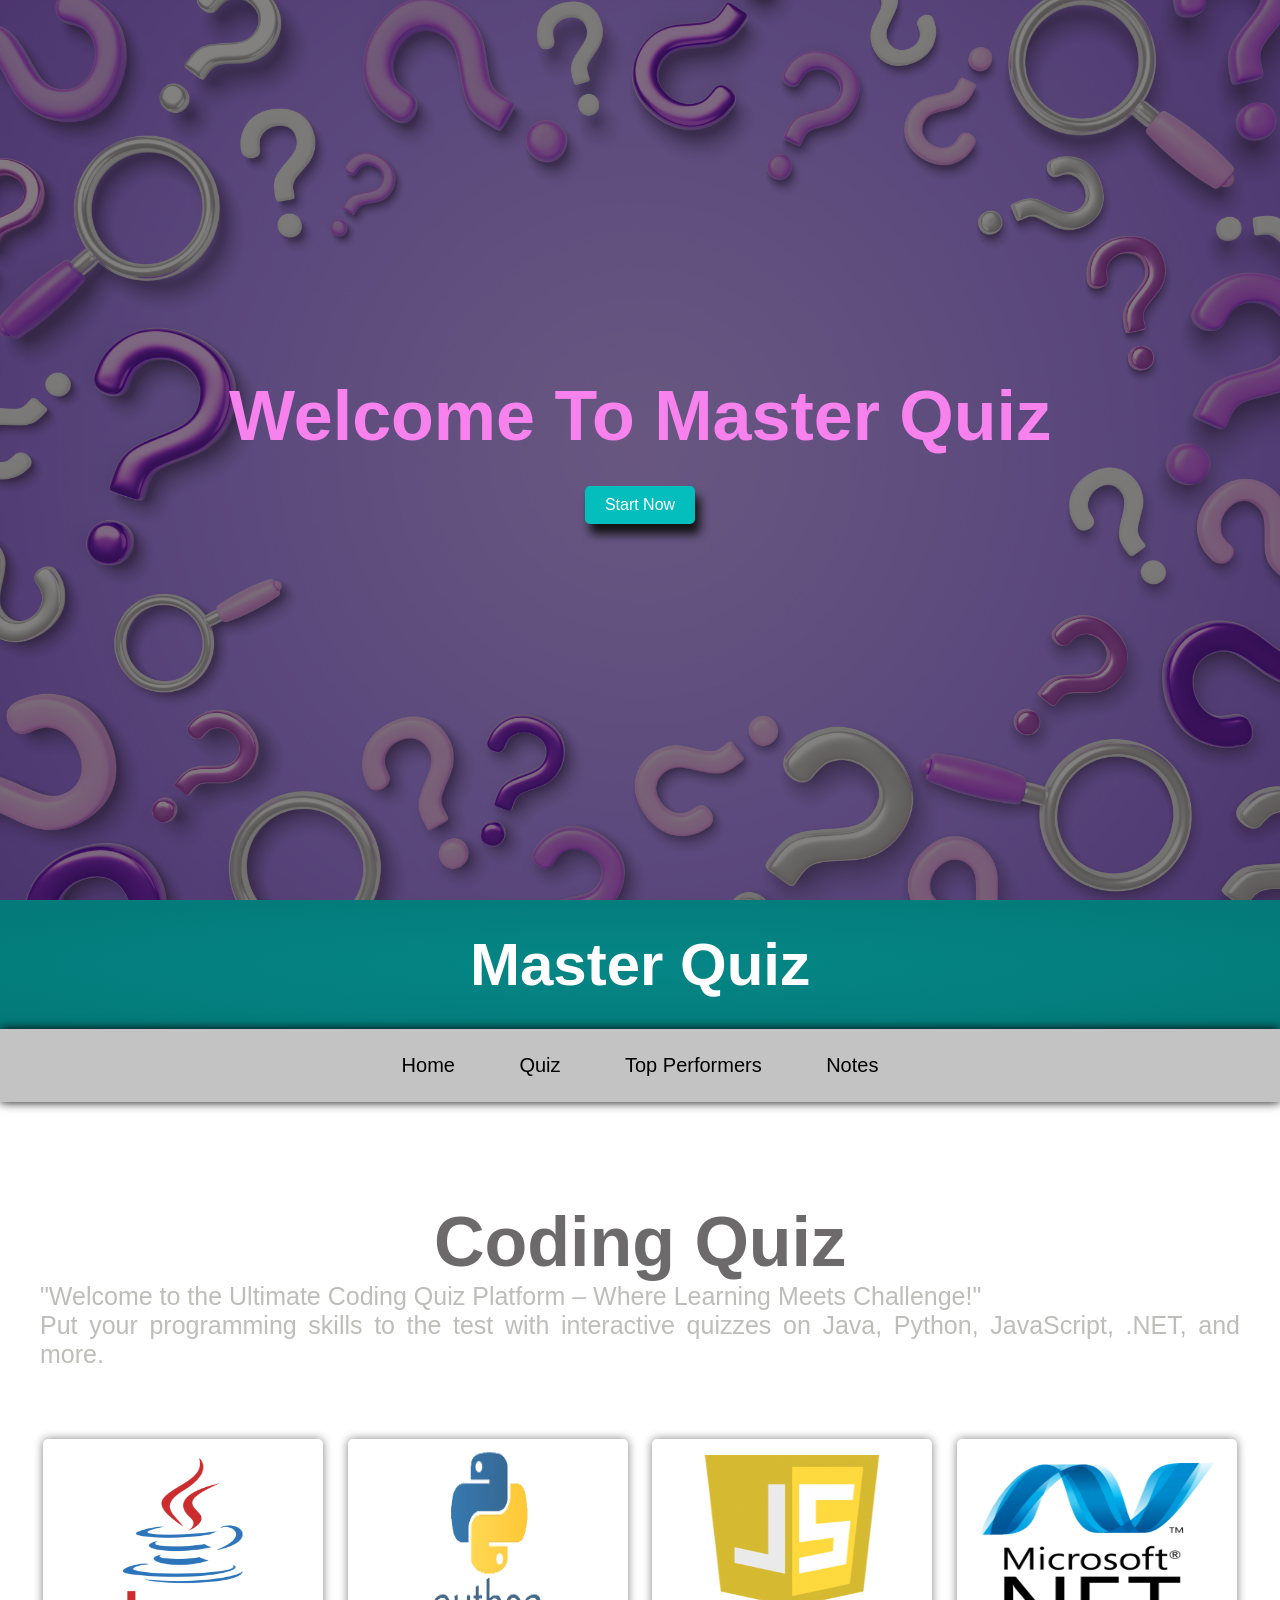
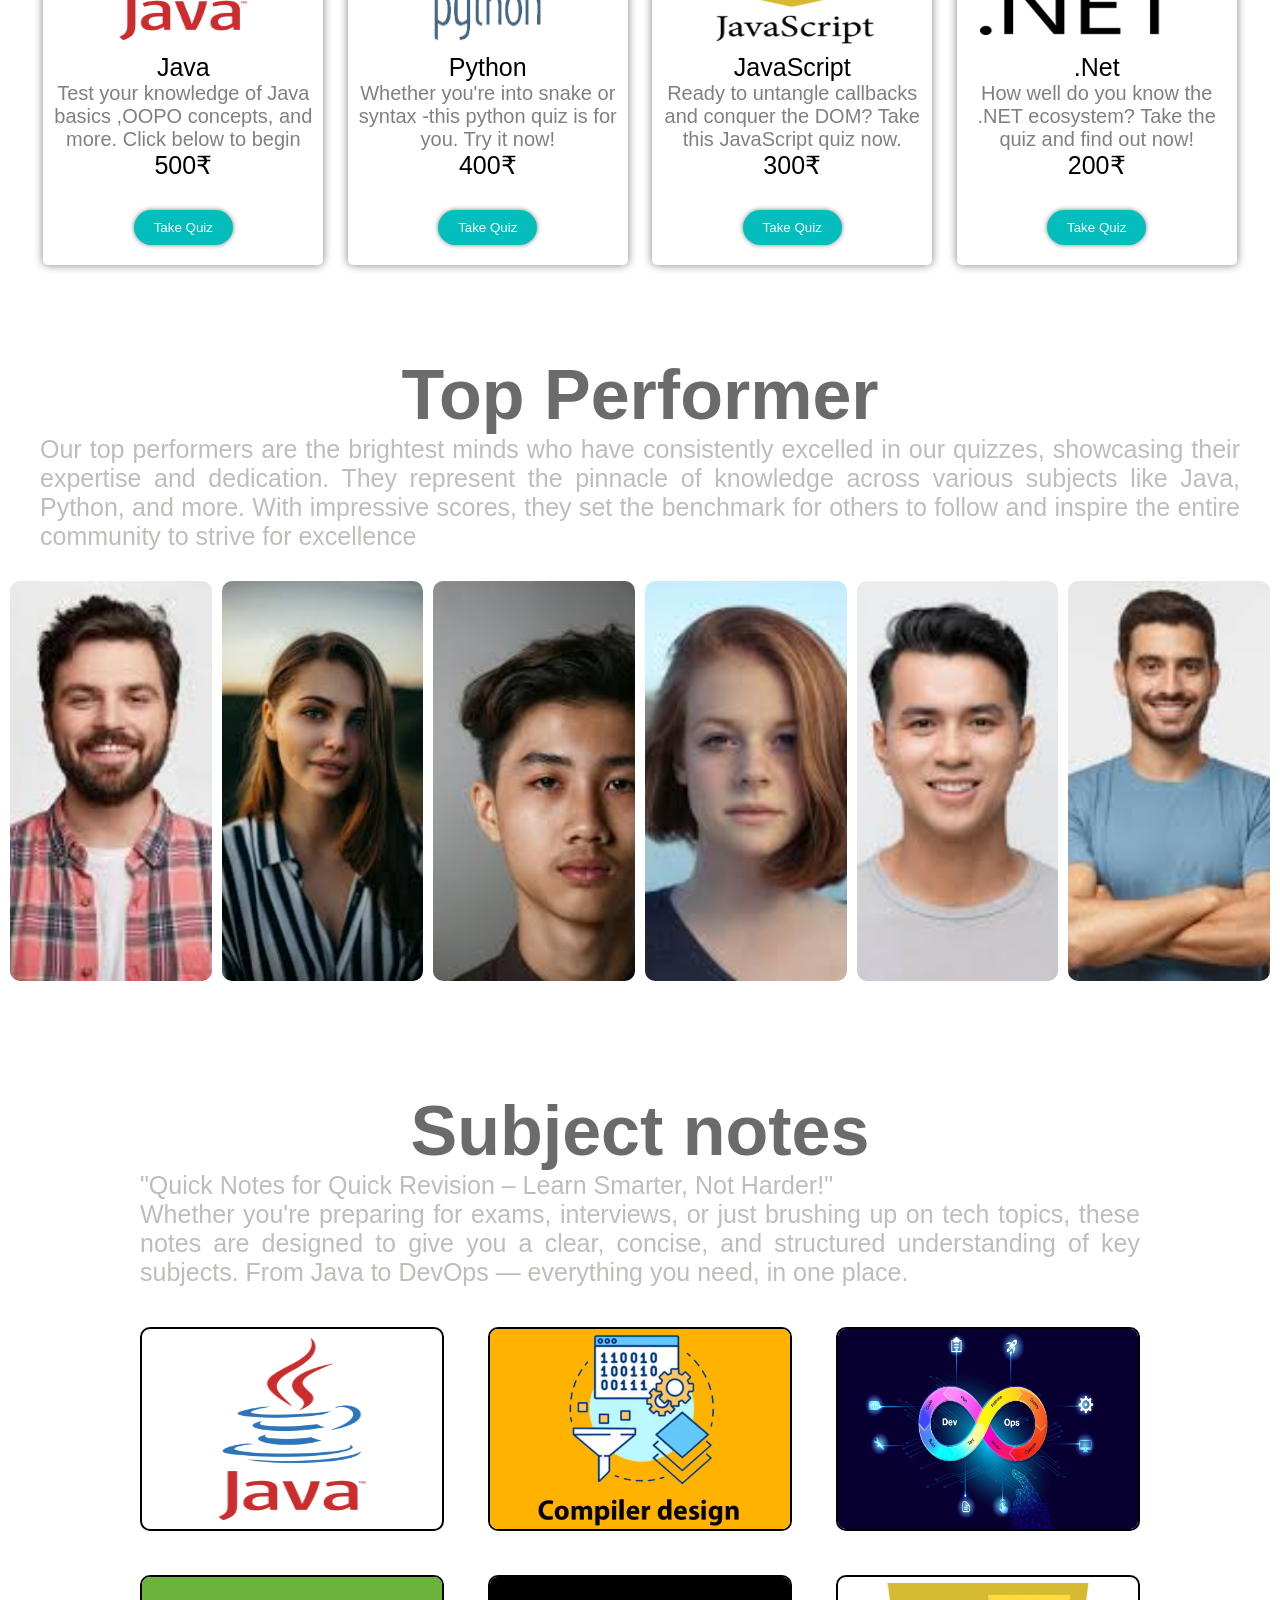
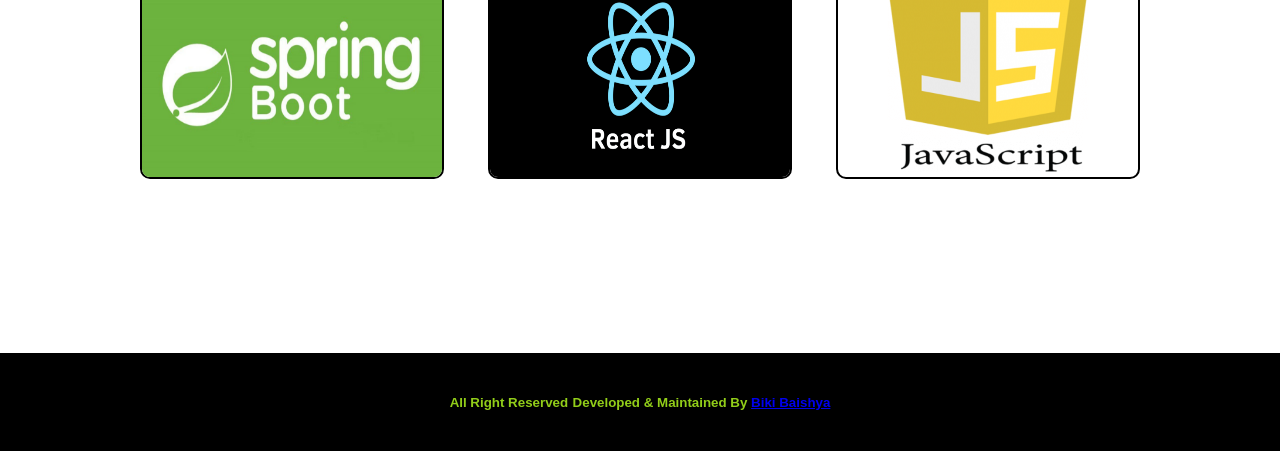
<file: Quiz-App/index.html>
<!DOCTYPE html>
<html lang="en">
<head>
    <meta charset="UTF-8">
    <meta name="viewport" content="width=device-width, initial-scale=1.0">
    <title>Document</title>
    <link rel="stylesheet" href="style.css">
</head>
<body>

     <!--Landing Page-->
    <section class="landing-page">

        <div class="wrapper">
            <div class="flex-content">
                <h1 class="vacation-heading">Welcome To Master Quiz</h1>
                <a href="#quiz-packages" class="btn">Start Now</a>
            </div>
        </div>

    </section>

    <!--header section-->
    <header class="quiz-header" id="quiz-header">
        <h1 class="heading">Master Quiz</h1>
    </header>

    <nav class="main-nav">
        <a href="#">Home</a>
        <a href="#quiz-packages">Quiz</a>
        <a href="#Performer">Top Performers</a>
        <a href="#notes">Notes</a>
    </nav>


    <section class="quiz-packages-section" id="quiz-packages">
        <h1 class="quiz-heading">Coding Quiz</h1>
        <p class="quiz-text">"Welcome to the Ultimate Coding Quiz Platform – Where Learning Meets Challenge!"

<br>         Put your programming skills to the test with interactive quizzes on Java, Python, JavaScript, .NET, and more.</p>
        <div class="package-wrapper">
            <div class="package-card">
                <img src="images/java-logo-1.png" alt="">
                <p class="card-heading">Java</p>
                <p class="card-text">Test your knowledge of Java basics ,OOPO concepts, and more. Click below to begin</p>
                <p class="card-heading">500₹</p>
                <button class="btn" onclick="startQuiz('java')">Take Quiz</button>
            </div>
            <div class="package-card">
                <img src="images/5-2-python-logo-png-image.png" alt="">
                <p class="card-heading">Python</p>
                <p class="card-text">Whether you're into snake or syntax -this python quiz is for you. Try it now!</p>
                <p class="card-heading">400₹</p>
                <button class="btn">Take Quiz</button>
            </div>
            <div class="package-card">
                <img src="images/JavaScript_logo_PNG_(1).png" alt="">
                <p class="card-heading">JavaScript</p>
                <p class="card-text">Ready to untangle callbacks and conquer the DOM? Take this JavaScript quiz now.</p>
                <p class="card-heading">300₹</p>
                <button class="btn">Take Quiz</button>
            </div>
            <div class="package-card">
                <img src="images/microsoft-net-logo-png_seeklogo-168315.png" alt="">
                <p class="card-heading">.Net</p>
                <p class="card-text">How well do you know the .NET ecosystem? Take the quiz and find out now!</p>
                <p class="card-heading">200₹</p>
                <button class="btn">Take Quiz</button>
            </div>

        </div>
    </section>


    <section class="Performer-quiz-section" id="Performer">
        <h1 class="quiz-heading">Top Performer</h1>
        <p class="quiz-text">Our top performers are the brightest minds who have consistently excelled in our quizzes, showcasing their expertise and dedication. They represent the pinnacle of knowledge across various subjects like Java, Python, and more. With impressive scores, they set the benchmark for others to follow and inspire the entire community to strive for excellence</p>
        <div class="image-card">
            <img src="images/download (1).jpg" alt="">
            <img src="images/download (2).jpg" alt="">
            <img src="images/download (3).jpg" alt="">
            <img src="images/download.jpg" alt="">
            <img src="images/images (1).jpg" alt="">
            <img src="images/images.jpg" alt="">
        </div>
        
    </section>


    <section class="notes-section" id="notes">
        <h1 class="quiz-heading">Subject notes</h1>
        <p class="quiz-text">"Quick Notes for Quick Revision – Learn Smarter, Not Harder!"

<br>

 Whether you're preparing for exams, interviews, or just brushing up on tech topics, these notes are designed to give you a clear, concise, and structured understanding of key subjects. From Java to DevOps — everything you need, in one place.</p>
        <div class="notes-div">
            <div class="notes-wrapper">
                <img src="images/java-logo-1.png" alt="">
            </div>
            <div class="notes-wrapper">
                <img src="images/compiler.png" alt="">
            </div>
            <div class="notes-wrapper">
                <img src="images/dev.jpg" alt="">
            </div>
            <div class="notes-wrapper">
                <img src="images/spring.png" alt="">
            </div>
            <div class="notes-wrapper">
                <img src="images/react.png" alt="">
            </div>
            <div class="notes-wrapper">
                <img src="images/JavaScript_logo_PNG_(1).png" alt="">
            </div>

        </div>
    </section>

    

    <footer class="footer-section">
        <small>All Right Reserved</small>
        <small>Developed  & Maintained By
            <a href="https://www.instagram.com/bikibaishya_nits?igsh=YjdqN2tzeDZuMjI2" target="_blank">Biki Baishya</a>
        </small>
    </footer>

    <script src="index.js"></script>
    
</body>
</html>
</file>
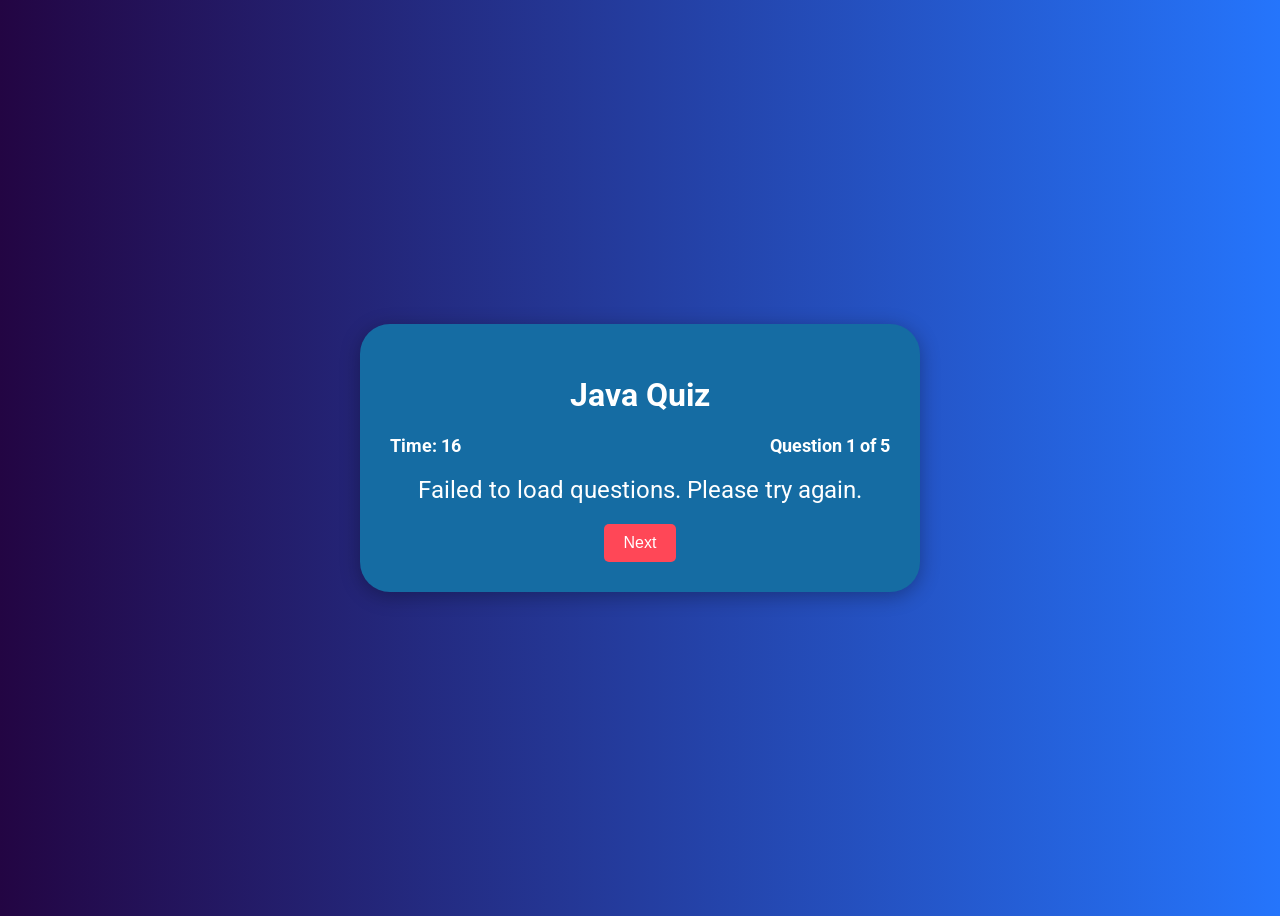
<file: Quiz-App/java-quiz.html>
<!DOCTYPE html>
<html lang="en">
<head>
    <meta charset="UTF-8">
    <meta name="viewport" content="width=device-width, initial-scale=1.0">
    <title>Java Quiz</title>
    <link rel="stylesheet" href="java-quiz.css">
    <link href="https://fonts.googleapis.com/css2?family=Roboto:wght@400;700&display=swap" rel="stylesheet">
</head>
<body>
    <div class="quiz-container">
        <h1>Java Quiz</h1>
        <div class="quiz-info">
            <div class="timer">Time: <span id="timer">16</span></div>
            <div class="question-number">Question <span id="current-question">1</span> of <span id="total-questions">5</span></div>
        </div>
        <div class="question" id="question-text">Loading question...</div>
        <div class="options" id="options-container"></div>
        <button id="next-button" class="next-button" onclick="nextQuestion()">Next</button>
    </div>
    <script src="java-quiz.js"></script>
</body>
</html>
</file>
<file: Quiz-App/style.css>
*{
    padding: 0;
    margin: 0;
}
html{
    scroll-behavior: smooth;
}
body{
    font-family: sans-serif;
}

.landing-page{
    background:white url(images/10740576.jpg) no-repeat scroll center;
    height: 100vh;
    background-size: cover;
    color: rgb(247, 130, 237);
}

.landing-page .wrapper{
    background-color: rgba(11, 5, 5, 0.5);
    height: 100%;
}

.landing-page .flex-content{
    display:flex;
    flex-direction: column;
    justify-content: center;
    align-items: center;
    height: 100%;
}

.landing-page .vacation-heading{
    font-size: 70px;
}

.btn{
    color: white;
    text-decoration: none;
    background-color: rgb(4, 190, 190);
    padding: 10px 20px;
    border-radius: 5px;
    box-shadow: 5px 10px 10px rgb(20, 20, 20);
    margin-top: 30px;
}

.btn:hover{
    background-color: #31f10f;
}




/*
header section
*/

.quiz-header{
background : radial-gradient(#058686,rgb(4, 121, 121));
color: white;
padding: 30px;
text-align: center;
}

.quiz-header .heading{
    font-size: 60px;
}


.main-nav{
    background-color: rgb(195, 195, 195);
    text-align: center;
    padding: 15px;
    box-shadow: 0 0 10px black;
    position: sticky;
    top: 0;

}

.main-nav a{
    color: black;
    text-decoration: none;
    font-size: 20px;
    padding: 10px 30px;
    display: inline-block;

}

.main-nav a:hover{
    background-color: teal;
    color: white;
    border-radius: 30px;
}




.quiz-heading{
    font-size: 70px;
    color: rgb(108, 106, 106);
}

.quiz-text{
    color:#bdbdba;
    font-size: 25px;
    text-align: justify;
    padding: 0px 40px;
}

.Performer-quiz-section {
    text-align: center;
}

.Performer-quiz-section .quiz-heading {
    padding-top: 60px;
}

.Performer-quiz-section .image-card {
    object-fit: cover;
}

.image-card {
    display: grid;
    grid-template-columns: repeat(auto-fit, minmax(150px, 1fr));
    gap: 10px;
    padding: 10px;
    margin-top: 20px;
}

.image-card img {
    width: 100%;
    height: 400px;
    border-radius: 10px;
    object-fit: cover;
    transition: transform 0.6s ease, box-shadow 0.3s ease; /* Adds smooth transition */
}

.image-card img:hover {
    transform: scale(1.1); /* Scales the image up on hover */
    box-shadow: 0 10px 15px rgba(0, 0, 0, 0.2); /* Adds shadow effect on hover */
}

.notes-section{
    text-align: center;
    padding: 100px;
}

.notes-section .notes-div{
    margin-top: 20px;
}

.notes-section .notes-wrapper{
    border: 2px solid black;
    width: 300px;
    height: 200px;
    overflow: hidden;
    border-radius: 10px;
    box-shadow: 0 0 10x gray;
    display: inline-block;
    margin: 20px;
}

.notes-section .notes-wrapper img{
    width: 100%;
    height: 100%;
    transition: all 0.5s;
    
}


.notes-section .notes-wrapper img:hover{
    transform: scale(1.1,1.1);
    cursor: pointer;
}

.quiz-packages-section{
    text-align: center;
    margin-top: 40px;
}

.quiz-packages-section .quiz-heading{
    padding-top: 60px;
}

.quiz-packages-section .package-wrapper{
    margin-top: 40px;
    padding: 20px;
}


.package-wrapper .package-card{
    box-shadow: 0 0 10px gray;
    border-radius: 5px;
    width:  260px;
    padding: 10px;
    display: inline-block;
    margin: 10px;
}

.package-card img{
    width: 100%;
    height: 200px;
    border-radius: 5px;
}

.package-card .card-heading{
    font-size: 25px;

}

.package-card .card-text{
    font-size: 20px;
    color: gray;
}

.package-card .btn{
    border-radius: 40px;
    box-shadow:  0 0 5px gray;
    border: none;
    margin-bottom: 10px;
}


.package-card .btn:hover{
    cursor: pointer;
}


.footer-section{
    background-color: black;
    padding: 40px;
    text-align: center;
    color: rgb(146, 206, 25);
    text-decoration: none;
    font-weight: bold;
    margin-top: 50px;
}
</file>
<file: Quiz-App/java-quiz.css>
body {
    font-family: 'Roboto', sans-serif;
    background: linear-gradient(to right, #230543, #2575fc); /* Gradient background */
    color: #ffffff;
    display: flex;
    justify-content: center;
    align-items: center;
    height: 100vh;
}

.quiz-container {
    background-color: rgb(21, 108, 163);
    padding: 30px;
    border-radius: 30px;
    box-shadow: 0 4px 20px rgba(0, 0, 0, 0.3);
    width: 90%;
    max-width: 500px;
    text-align: center;
}

.quiz-info {
    display: flex;
    justify-content: space-between;
    margin-bottom: 20px;
}

.timer {
    font-size: 18px;
    font-weight: 700;
}

.question-number {
    font-size: 18px;
    font-weight: 700;
}

.question {
    font-size: 24px;
    margin: 20px 0;
}

.options {
    display: flex;
    flex-direction: column;
}

.option {
    background-color: #ffffff;
    color: #333;
    border: none;
    border-radius: 5px;
    padding: 10px;
    margin: 10px 0;
    cursor: pointer;
    transition: background-color 0.3s;
}

.option:hover {
    background-color: rgb(240, 249, 112)
}

.next-button {
    background-color: #ff4757; /* Red color for the button */
    color: white;
    border: none;
    border-radius: 5px;
    padding: 10px 20px;
    font-size: 16px;
    cursor: pointer;
    transition: background-color 0.3s;
}

.next-button:hover {
    background-color: #1d0ca1; /* Lighter red on hover */
}
</file>
